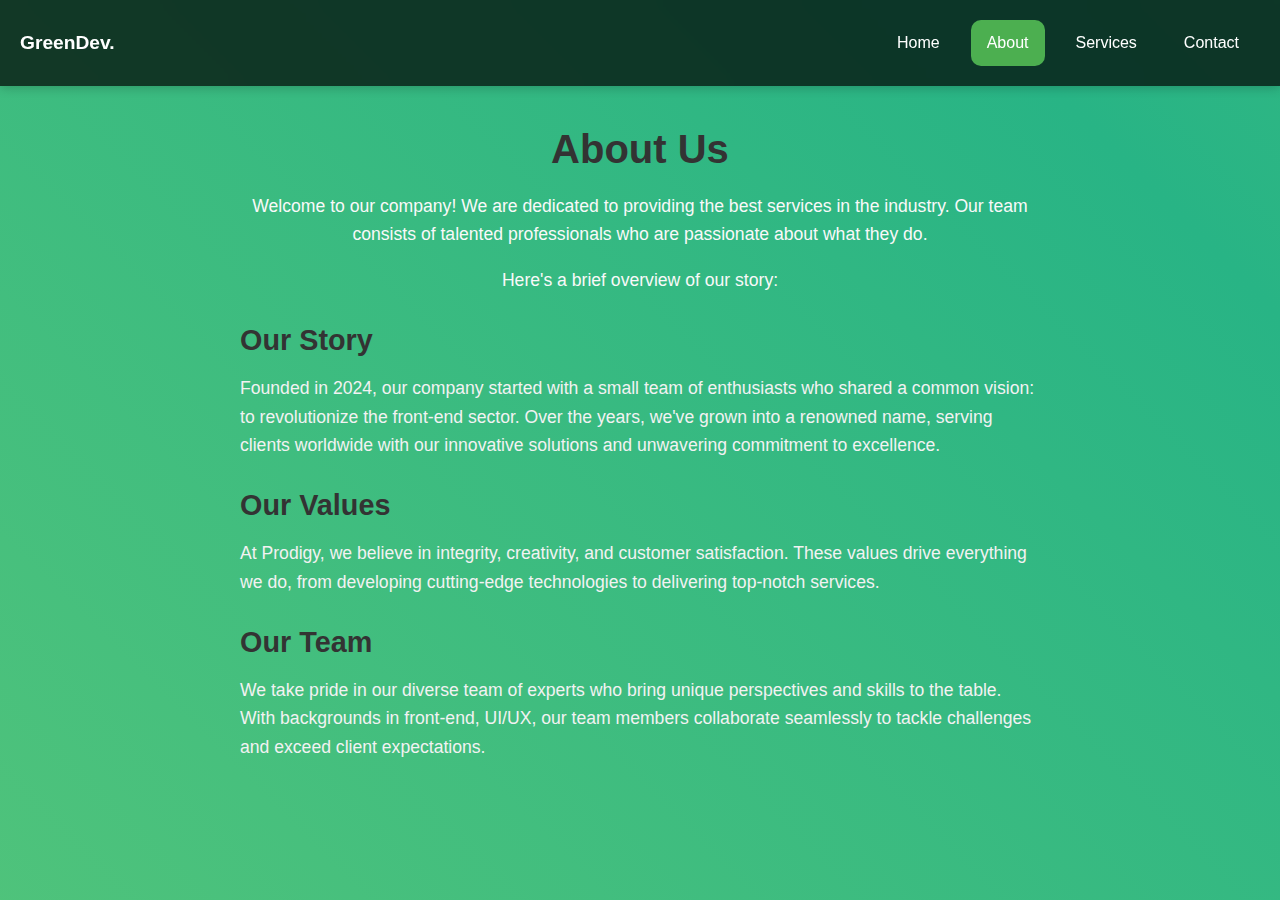
<file: Prodigy Tasks/about.html>
<!DOCTYPE html>
<html lang="en">
<head>
  <meta charset="UTF-8">
  <meta name="viewport" content="width=device-width, initial-scale=1.0">
  <title>About Us</title>
  <link rel="stylesheet" href="styles.css">
  <!-- Include font-awesome for icons -->
  <link rel="stylesheet" href="https://cdnjs.cloudflare.com/ajax/libs/font-awesome/5.15.4/css/all.min.css">
  <style>
    body {
      font-family: 'Segoe UI', Tahoma, Geneva, Verdana, sans-serif;
      background: linear-gradient(45deg, #7ED56F, #28B485, #7ED56F); /* Initial gradient */
      background-size: 400% 400%; /* For animation */
      animation: gradientAnimation 10s ease infinite; /* Animation */
      margin: 0;
      padding: 0;
    }

    @keyframes gradientAnimation {
      0% {
        background-position: 0% 50%; /* Initial position */
      }
      50% {
        background-position: 100% 50%; /* Middle position */
      }
      100% {
        background-position: 0% 50%; /* Final position */
      }
    }

    header {
        background-color: rgba(0, 0, 0, 0.7); /* Semi-transparent black background */
        backdrop-filter: blur(10px); /* Blurring effect */
        color: #fff;
        padding: 10px 0; /* Adjusted padding */
        position: fixed;
        width: 100%;
        top: 0;
        z-index: 1000;
        box-shadow: 0px 2px 10px rgba(0, 0, 0, 0.2); /* Shadow effect */
      }
      
      #navbar {
        display: flex;
        justify-content: space-between;
        align-items: center;
        padding: 10px; /* Adjusted padding */
        color: #fff;
      }
      
      .logo {
        font-size: 1.2rem; /* Adjusted font size */
        font-weight: bold;
        margin-left: 10px; /* Adjusted margin */
      }
      
      #navbar ul {
        list-style-type: none;
        margin: 0;
        padding: 0;
        display: flex;
      }
      
      #navbar ul li {
        margin-right: 15px; /* Adjusted margin */
      }
      
      #navbar ul li a {
        color: #fff;
        text-decoration: none;
        font-size: 1rem; /* Adjusted font size */
        transition: color 0.3s ease;
      }
      
      #navbar ul li a:hover {
        color: #ffffff; /* Yellow color on hover */
      }
      
    .active {
      background-color: #4CAF50;
    }
    .content {
      margin-top: 80px;
      padding: 20px;
      text-align: center;
    }
    .about-container {
      max-width: 800px;
      margin: 0 auto;
    }
    .about-container h1 {
      font-size: 2.5rem;
      color: #333;
      margin-bottom: 20px;
    }
    .about-container p {
      font-size: 1.1rem;
      color: #f9f9f9;
      line-height: 1.6;
    }
    .story {
      text-align: left;
      margin-top: 30px;
    }
    .story h2 {
      font-size: 1.8rem;
      color: #333;
      margin-bottom: 15px;
    }
    .story p {
      font-size: 1.1rem;
      color: #f2f2f2;
      line-height: 1.6;
    }
  </style>
</head>
<body>

  <header>
    <nav id="navbar">
        <div class="logo">GreenDev.</div>
      <ul>
        <li><a href="index.html">Home</a></li>
        <li><a href="about.html" class="active">About</a></li>
        <li><a href="services.html">Services</a></li>
        <li><a href="contact.html">Contact</a></li>
      </ul>
    </nav>
  </header>

  <div class="content about">
    <div class="about-container">
      <h1>About Us</h1>
      <p>Welcome to our company! We are dedicated to providing the best services in the industry. Our team consists of talented professionals who are passionate about what they do.</p>
      <p>Here's a brief overview of our story:</p>
      <div class="story">
        <h2>Our Story</h2>
        <p>Founded in 2024, our company started with a small team of enthusiasts who shared a common vision: to revolutionize the front-end sector. Over the years, we've grown into a renowned name, serving clients worldwide with our innovative solutions and unwavering commitment to excellence.</p>
      </div>
      <div class="story">
        <h2>Our Values</h2>
        <p>At Prodigy, we believe in integrity, creativity, and customer satisfaction. These values drive everything we do, from developing cutting-edge technologies to delivering top-notch services.</p>
      </div>
      <div class="story">
        <h2>Our Team</h2>
        <p>We take pride in our diverse team of experts who bring unique perspectives and skills to the table. With backgrounds in front-end, UI/UX, our team members collaborate seamlessly to tackle challenges and exceed client expectations.</p>
      </div>
    </div>
  </div>

</body>
</html>
</file>
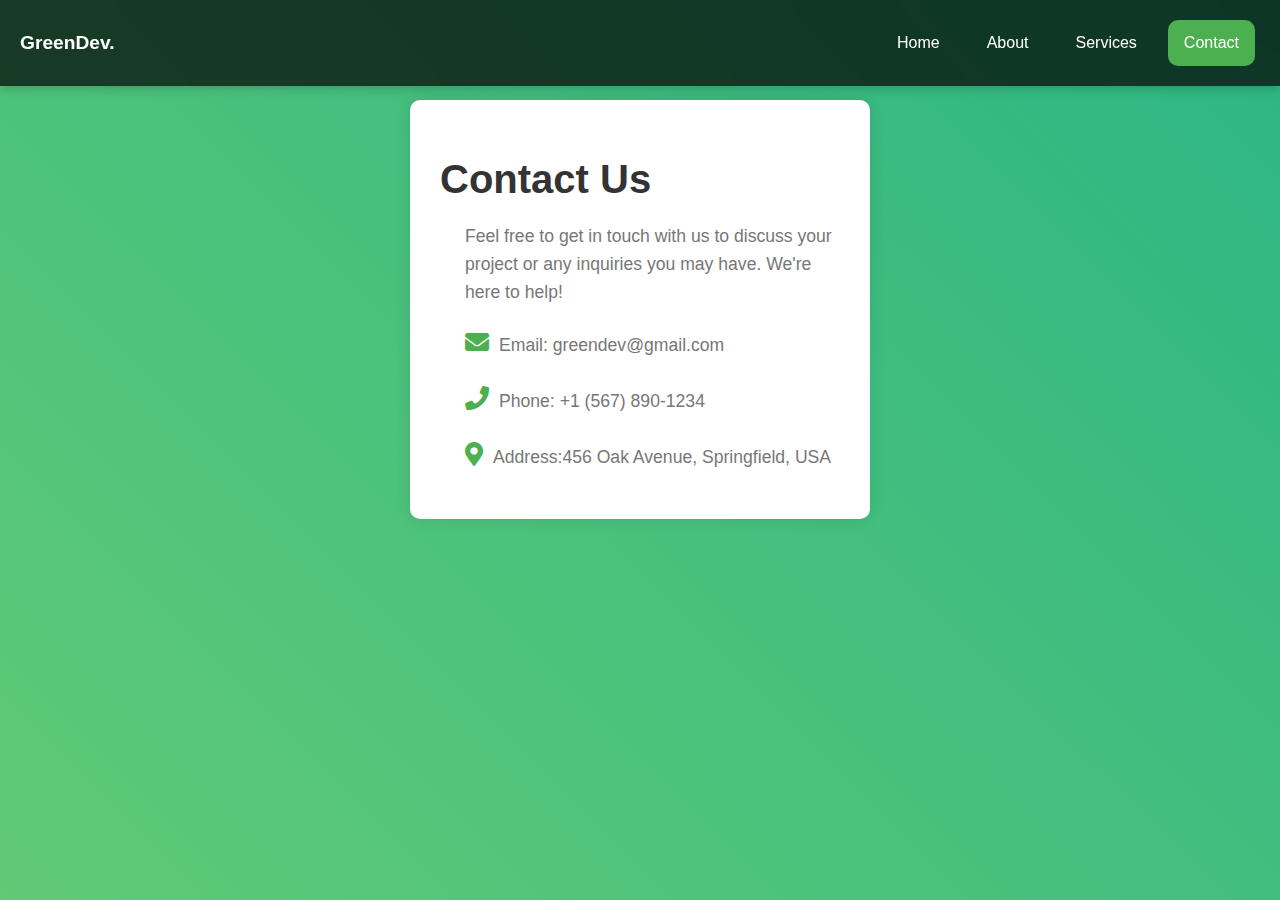
<file: Prodigy Tasks/contact.html>
<!DOCTYPE html>
<html lang="en">
<head>
  <meta charset="UTF-8">
  <meta name="viewport" content="width=device-width, initial-scale=1.0">
  <title>Contact Us</title>
  <link rel="stylesheet" href="styles.css">
  <!-- Include font-awesome for icons -->
  <link rel="stylesheet" href="https://cdnjs.cloudflare.com/ajax/libs/font-awesome/5.15.4/css/all.min.css">
  <style>
    body {
      font-family: 'Segoe UI', Tahoma, Geneva, Verdana, sans-serif;
      background: linear-gradient(45deg, #7ED56F, #28B485, #7ED56F); /* Initial gradient */
      background-size: 400% 400%; /* For animation */
      animation: gradientAnimation 10s ease infinite; /* Animation */
      margin: 0;
      padding: 0;
    }

    @keyframes gradientAnimation {
      0% {
        background-position: 0% 50%; /* Initial position */
      }
      50% {
        background-position: 100% 50%; /* Middle position */
      }
      100% {
        background-position: 0% 50%; /* Final position */
      }
    }

    header {
      background-color: rgba(0, 0, 0, 0.7); /* Semi-transparent black background */
      backdrop-filter: blur(10px); /* Blurring effect */
      color: #fff;
      padding: 10px 0; /* Adjusted padding */
      position: fixed;
      width: 100%;
      top: 0;
      z-index: 1000;
      box-shadow: 0px 2px 10px rgba(0, 0, 0, 0.2); /* Shadow effect */
    }
      
    #navbar {
      display: flex;
      justify-content: space-between;
      align-items: center;
      padding: 10px; /* Adjusted padding */
      color: #fff;
    }
      
    .logo {
      font-size: 1.2rem; /* Adjusted font size */
      font-weight: bold;
      margin-left: 10px; /* Adjusted margin */
    }
      
    #navbar ul {
      list-style-type: none;
      margin: 0;
      padding: 0;
      display: flex;
    }
      
    #navbar ul li {
      margin-right: 15px; /* Adjusted margin */
    }
      
    #navbar ul li a {
      color: #fff;
      text-decoration: none;
      font-size: 1rem; /* Adjusted font size */
      transition: color 0.3s ease;
    }
      
    #navbar ul li a:hover {
      color: #ffffff; /* Yellow color on hover */
    }
      
    .active {
      background-color: #4CAF50;
    }
    .content {
      margin-top: 80px;
      padding: 20px;
      text-align: center;
    }
    .contact-info {
      max-width: 400px;
      margin: 0 auto;
      background-color: #fff;
      border-radius: 10px;
      box-shadow: 0px 0px 15px rgba(0, 0, 0, 0.1);
      padding: 30px;
      text-align: left; /* Align text to the left */
    }
    .contact-info h1 {
      font-size: 2.5rem;
      color: #333;
      margin-bottom: 20px;
    }
    .contact-info p {
      font-size: 1.1rem;
      color: #777;
      line-height: 1.6;
      margin-bottom: 15px;
      margin-left: 25px; /* Adjusted left margin for better alignment */
    }
    .contact-info .icon {
      font-size: 1.5rem;
      color: #4CAF50;
      margin-right: 10px;
    }
  </style>
</head>
<body>

  <header>
    <nav id="navbar">
        <div class="logo">GreenDev.</div>
      <ul>
        <li><a href="index.html">Home</a></li>
        <li><a href="about.html">About</a></li>
        <li><a href="services.html">Services</a></li>
        <li><a href="contact.html" class="active">Contact</a></li>
      </ul>
    </nav>
  </header>

  <div class="content contact">
    <div class="contact-info">
      <h1>Contact Us</h1>
      <p>Feel free to get in touch with us to discuss your project or any inquiries you may have. We're here to help!</p>
      <p><span class="icon"><i class="fas fa-envelope"></i></span>Email: greendev@gmail.com</p>
      <p><span class="icon"><i class="fas fa-phone"></i></span>Phone: +1 (567) 890-1234</p>
      <p><span class="icon"><i class="fas fa-map-marker-alt"></i></span>Address:456 Oak Avenue, Springfield, USA</p>
    </div>
  </div>

</body>
</html>
</file>
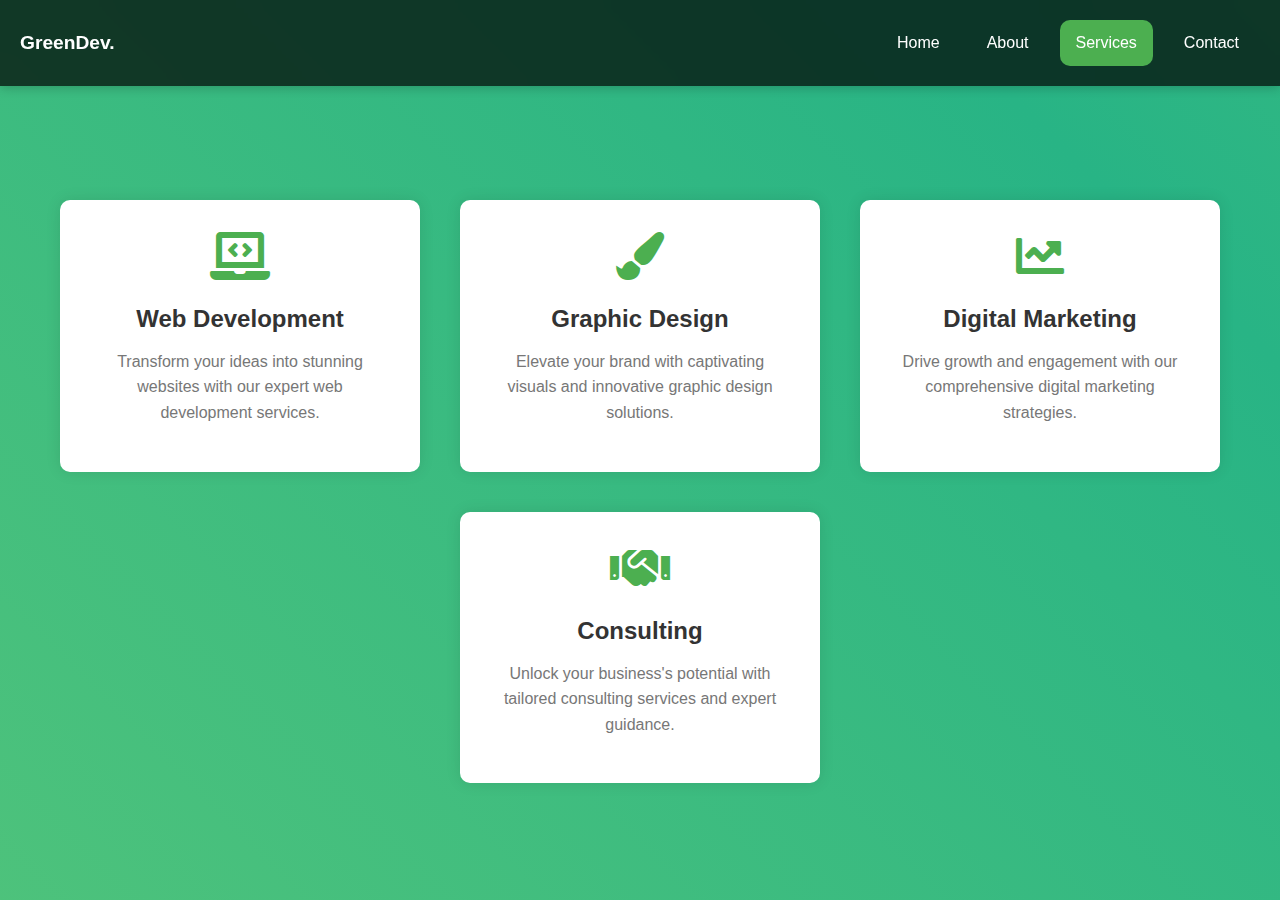
<file: Prodigy Tasks/services.html>
<!DOCTYPE html>
<html lang="en">
<head>
  <meta charset="UTF-8">
  <meta name="viewport" content="width=device-width, initial-scale=1.0">
  <title>Our Services</title>
  <link rel="stylesheet" href="styles.css">
  <!-- Include font-awesome for icons -->
  <link rel="stylesheet" href="https://cdnjs.cloudflare.com/ajax/libs/font-awesome/5.15.4/css/all.min.css">
  <style>
    body {
        font-family: 'Segoe UI', Tahoma, Geneva, Verdana, sans-serif;
      background: linear-gradient(45deg, #7ED56F, #28B485, #7ED56F); /* Initial gradient */
      background-size: 400% 400%; /* For animation */
      animation: gradientAnimation 10s ease infinite; /* Animation */
      margin: 0;
      padding: 0;
    }

    @keyframes gradientAnimation {
      0% {
        background-position: 0% 50%; /* Initial position */
      }
      50% {
        background-position: 100% 50%; /* Middle position */
      }
      100% {
        background-position: 0% 50%; /* Final position */
      }
    }

    header {
        background-color: rgba(0, 0, 0, 0.7); /* Semi-transparent black background */
        backdrop-filter: blur(10px); /* Blurring effect */
        color: #fff;
        padding: 10px 0; /* Adjusted padding */
        position: fixed;
        width: 100%;
        top: 0;
        z-index: 1000;
        box-shadow: 0px 2px 10px rgba(0, 0, 0, 0.2); /* Shadow effect */
      }
      
      #navbar {
        display: flex;
        justify-content: space-between;
        align-items: center;
        padding: 10px; /* Adjusted padding */
        color: #fff;
      }
      
      .logo {
        font-size: 1.2rem; /* Adjusted font size */
        font-weight: bold;
        margin-left: 10px; /* Adjusted margin */
      }
      
      #navbar ul {
        list-style-type: none;
        margin: 0;
        padding: 0;
        display: flex;
      }
      
      #navbar ul li {
        margin-right: 15px; /* Adjusted margin */
      }
      
      #navbar ul li a {
        color: #fff;
        text-decoration: none;
        font-size: 1rem; /* Adjusted font size */
        transition: color 0.3s ease;
      }
      
      #navbar ul li a:hover {
        color: #ffffff; /* Yellow color on hover */
      }
      
    .active {
      background-color: #4CAF50;
    }
    .content {
      margin-top: 80px;
      padding: 20px;
      text-align: center;
    }
    .services-container {
      display: flex;
      justify-content: center;
      flex-wrap: wrap;
    }
    .service {
      background-color: #fff;
      border-radius: 10px;
      box-shadow: 0px 0px 15px rgba(0, 0, 0, 0.1);
      margin: 20px;
      padding: 30px;
      width: 300px;
      transition: transform 0.3s ease;
    }
    .service:hover {
      transform: translateY(-5px);
    }
    .service-icon {
      font-size: 3rem;
      color: #4CAF50;
      margin-bottom: 20px;
    }
    .service h2 {
      font-size: 1.5rem;
      color: #333;
      margin-bottom: 15px;
    }
    .service p {
      font-size: 1rem;
      color: #777;
      line-height: 1.6;
    }
    .text-animation {
      opacity: 0;
      transform: translateY(20px);
      animation: slideIn 1s forwards, fadeIn 1s forwards;
    }

    @keyframes slideIn {
      from {
        transform: translateY(20px);
      }
      to {
        transform: translateY(0);
      }
    }

    @keyframes fadeIn {
      from {
        opacity: 0;
      }
      to {
        opacity: 1;
      }
    }
  </style>
</head>
<body>

  <header>
    <nav id="navbar">
        <div class="logo">GreenDev.</div>
      <ul>
        <li><a href="index.html">Home</a></li>
        <li><a href="about.html">About</a></li>
        <li><a href="services.html" class="active">Services</a></li>
        <li><a href="contact.html">Contact</a></li>
      </ul>
    </nav>
  </header>

  <div class="content services">
    <h1 class="text-animation">Our Services</h1>
    <div class="services-container">
      <div class="service">
        <div class="service-icon"><i class="fas fa-laptop-code"></i></div>
        <h2>Web Development</h2>
        <p>Transform your ideas into stunning websites with our expert web development services.</p>
      </div>
      <div class="service">
        <div class="service-icon"><i class="fas fa-paint-brush"></i></div>
        <h2>Graphic Design</h2>
        <p>Elevate your brand with captivating visuals and innovative graphic design solutions.</p>
      </div>
      <div class="service">
        <div class="service-icon"><i class="fas fa-chart-line"></i></div>
        <h2>Digital Marketing</h2>
        <p>Drive growth and engagement with our comprehensive digital marketing strategies.</p>
      </div>
      <div class="service">
        <div class="service-icon"><i class="fas fa-handshake"></i></div>
        <h2>Consulting</h2>
        <p>Unlock your business's potential with tailored consulting services and expert guidance.</p>
      </div>
    </div>
  </div>

</body>
</html>
</file>
<file: Prodigy Tasks/styles.css>
body {
    font-family: 'Segoe UI', Tahoma, Geneva, Verdana, sans-serif;
    background: linear-gradient(45deg, #7ED56F, #28B485, #7ED56F); /* Initial gradient */
    background-size: 400% 400%; /* For animation */
    animation: gradientAnimation 10s ease infinite; /* Animation */
    margin: 0;
    padding: 0;
  }

  @keyframes gradientAnimation {
    0% {
      background-position: 0% 50%; /* Initial position */
    }
    50% {
      background-position: 100% 50%; /* Middle position */
    }
    100% {
      background-position: 0% 50%; /* Final position */
    }
  }
  
  header {
    background-color: #333;
    color: #fff;
    padding: 10px 0;
    position: fixed;
    width: 100%;
    top: 0;
    z-index: 1000;
    transition: background-color 1.5s ease;
  }
  
  #navbar {
    display: flex;
    justify-content: space-between;
    align-items: center;
  }
  
  .logo {
    font-size: 1.5rem;
    margin-left: 20px;
  }
  
  #navbar ul {
    list-style-type: none;
    margin: 0;
    padding: 0;
    overflow: hidden;
  }
  
  #navbar ul li {
    float: left;
  }
  
  #navbar ul li a {
    display: block;
    color: #fff;
    text-align: center;
    padding: 14px 16px;
    text-decoration: none;
    transition: background-color 0.3s ease;
  }
  
  #navbar ul li a:hover {
    background-color: #555;
  }
  
  .active {
    background-color: #4CAF50;
    border-radius: 10px;
  }
  
  .content {
    margin-top: 70px; /* Ensure content is below the fixed header */
    padding: 20px;
  }
</file>
